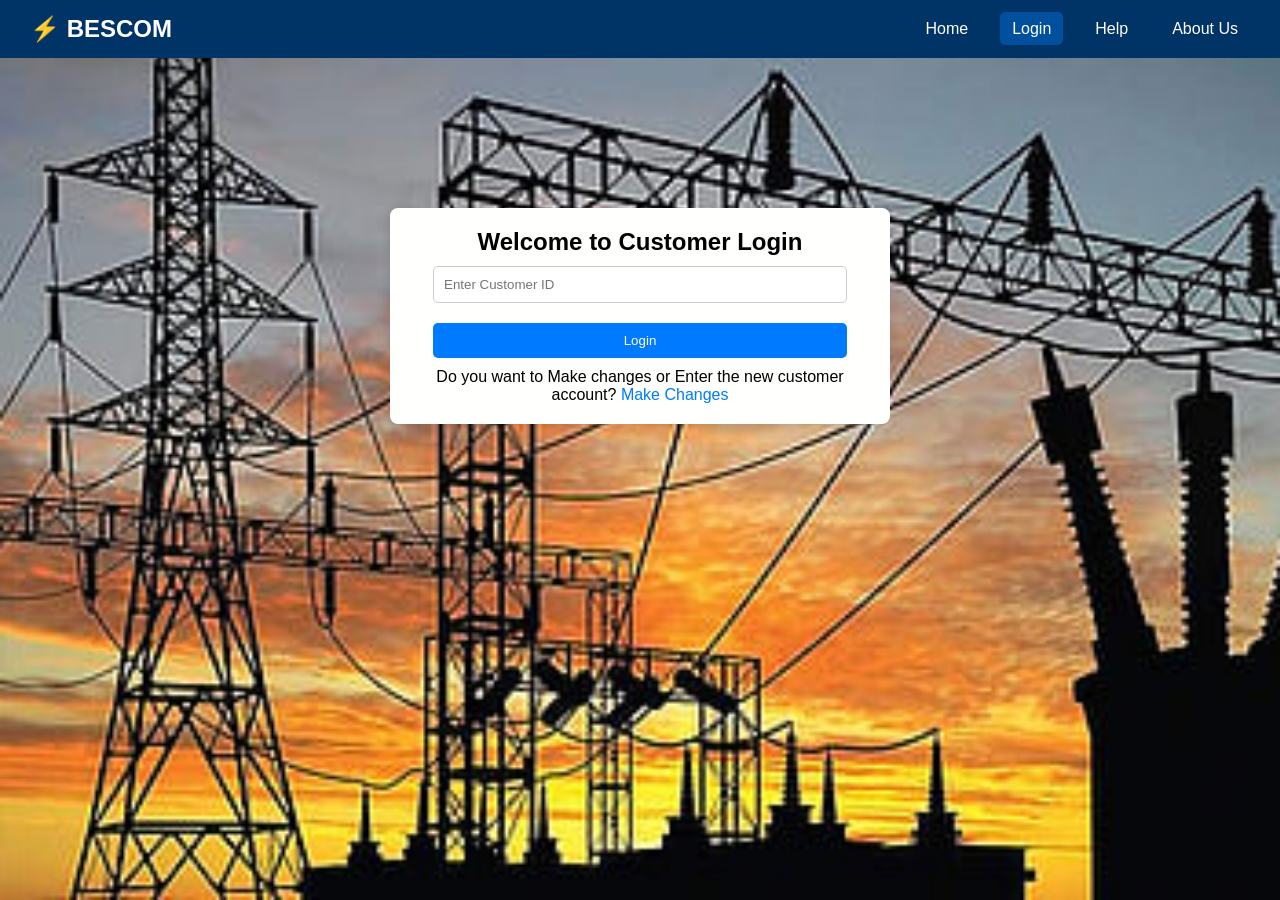
<file: templates/index.html>
<!DOCTYPE html>
<html lang="en">
<head>
  <meta charset="UTF-8" />
  <meta name="viewport" content="width=device-width, initial-scale=1.0"/>
  <title>BESCOM CUSTOMER PORTAL</title>
  <style>
    * {
      margin: 0;
      padding: 0;
      box-sizing: border-box;
    }

    body {
      font-family: 'Segoe UI', Tahoma, Geneva, Verdana, sans-serif;
      background: #f5f7fa;
    }

    .navbar {
      background-color: #003366;
      color: white;
      display: flex;
      justify-content: space-between;
      padding: 15px 30px;
      align-items: center;
    }

    .logo {
      font-size: 1.5rem;
      font-weight: bold;
    }

    .nav-links {
      list-style: none;
      display: flex;
      gap: 20px;
    }

    .nav-links li a {
      color: white;
      text-decoration: none;
      padding: 8px 12px;
      transition: background 0.3s;
    }

    .nav-links li a:hover,
    .nav-links li a.active {
      background-color: #00509e;
      border-radius: 5px;
    }

    .hero {
      background: url('https://images.unsplash.com/photo-1604079621443-4bd2f03bb18e?ixlib=rb-4.0.3&auto=format&fit=crop&w=1950&q=80') no-repeat center center/cover;
      height: 70vh;
      color: white;
      display: flex;
      align-items: center;
      justify-content: center;
      text-align: center;
    }

    .hero-content {
      background: rgba(0, 0, 0, 0.6);
      padding: 40px;
      border-radius: 10px;
    }

    .hero h1 {
      font-size: 3rem;
      margin-bottom: 20px;
    }

    .hero p {
      font-size: 1.2rem;
      margin-bottom: 30px;
    }

    .btn {
      background-color: #ffaa00;
      color: black;
      padding: 12px 24px;
      text-decoration: none;
      font-weight: bold;
      border-radius: 6px;
      transition: background 0.3s;
    }

    .btn:hover {
      background-color: #e69500;
    }

    .features {
      display: flex;
      justify-content: center;
      gap: 30px;
      padding: 50px 20px;
      background-color: #ffffff;
      flex-wrap: wrap;
    }
    body {
  background: url('/static/project.jpg') no-repeat center center fixed;
  background-size: cover;
    }
    .feature-box {
      background-color: #e6f0ff;
      border-left: 5px solid #003366;
      padding: 20px;
      max-width: 300px;
      box-shadow: 0 4px 10px rgba(0,0,0,0.1);
      border-radius: 10px;
      transition: transform 0.3s;
    }

    .feature-box:hover {
      transform: translateY(-5px);
    }

    .feature-box h3 {
      margin-bottom: 10px;
      color: #003366;
    }

    .feature-box p {
      font-size: 1rem;
      color: #333;
    }

    footer {
      background-color: #003366;
      color: white;
      text-align: center;
      padding: 15px 0;
    }
  </style>
</head>
<body>
  <header>
    <div class="navbar">
      <div class="logo">⚡ BESCOM</div>
      <ul class="nav-links">
        <li><a href="/home">Home</a></li> 
      <li><a href="/index"class=active>Login</a></li>
        <li><a href="/help">Help</a></li>
        <li><a href="/aboutus">About Us</a></li>
        <link rel="stylesheet" href="/static/style.css">
        </ul>
    </div>
  </header>
    <div class="container">
        <h2>Welcome to Customer Login</h2>
        <form method="POST" action="/login">
            <input type="text" name="customer_id" placeholder="Enter Customer ID" required>
            <button type="submit">Login</button>
        </form>
        <p>Do you want to Make changes or Enter the  new customer account?<a href="/entry"> Make Changes</a></p>
    </div>
</body>
</html>
</file>
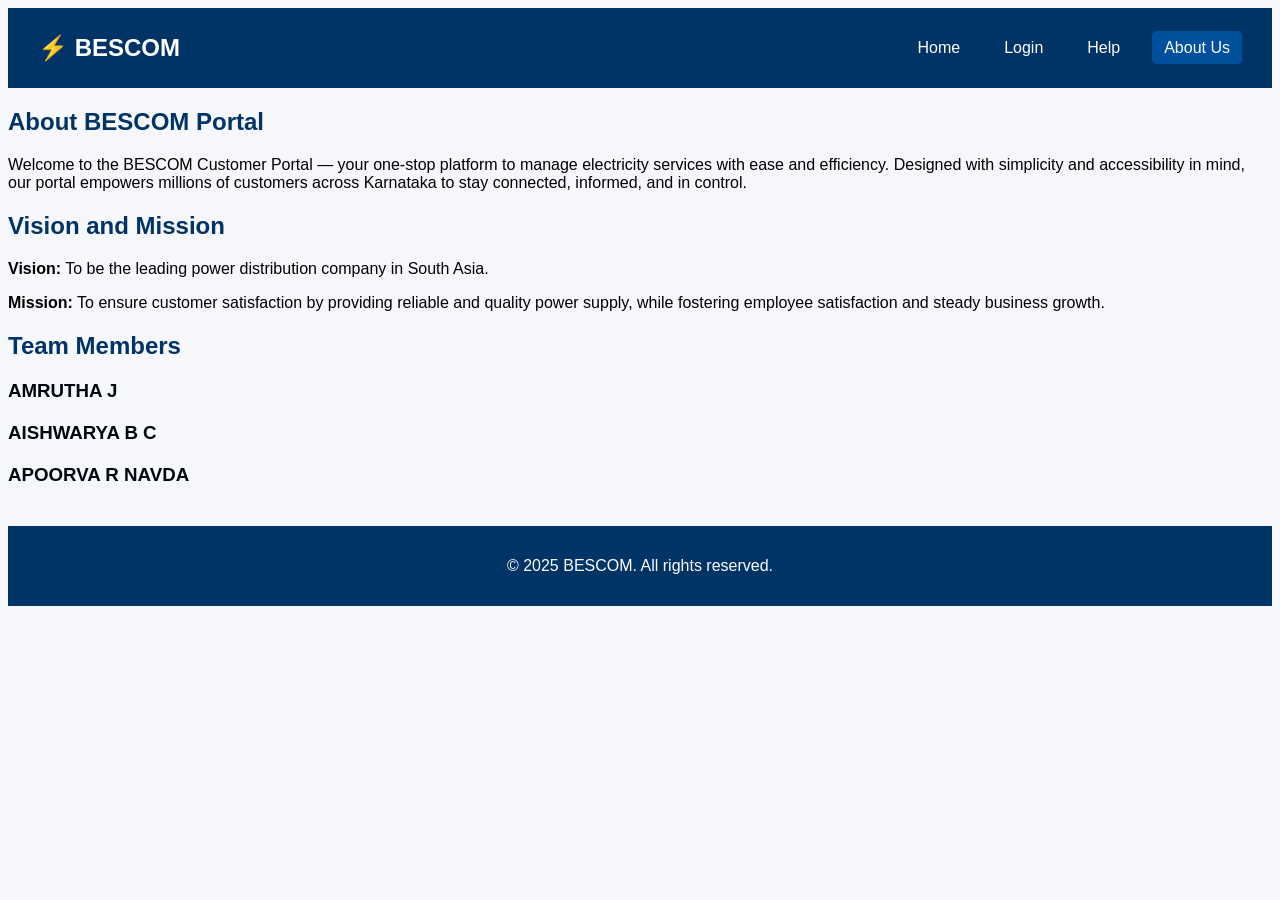
<file: templates/aboutus.html>
<!DOCTYPE html>
<html lang="en">
<head>
  <meta charset="UTF-8" />
  <meta name="viewport" content="width=device-width, initial-scale=1.0"/>
  <title>BESCOM CUSTOMER PORTAL</title>
  <style>
    body {
      font-family: 'Segoe UI', Tahoma, sans-serif;
      background-color: #f5f7fa;
    }

    .navbar {
      background-color: #003366;
      color: white;
      display: flex;
      justify-content: space-between;
      padding: 15px 30px;
      align-items: center;
    }

    .logo {
      font-size: 1.5rem;
      font-weight: bold;
    }

    .nav-links {
      list-style: none;
      display: flex;
      gap: 20px;
    }

    .nav-links li a {
      color: white;
      text-decoration: none;
      padding: 8px 12px;
      transition: background 0.3s;
    }

    .nav-links li a:hover,
    .nav-links li a.active {
      background-color: #00509e;
      border-radius: 5px;
    }


    h2 {
      color: #003366;
      margin-bottom: 20px;
      text-align: left;
    }
    h3 {
      color: #01070e;
      margin-bottom: 20px;
      text-align: left;
    }
    input, select {
      width: 100%;
      padding: 12px;
      margin-bottom: 15px;
      border: 1px solid #ccc;
      border-radius: 6px;
    }

    .btn {
      background-color: #ffaa00;
      color: black;
      padding: 12px;
      width: 100%;
      border: none;
      font-weight: bold;
      border-radius: 6px;
      cursor: pointer;
      transition: background 0.3s;
    }

    .btn:hover {
      background-color: #e69500;
    }
   
    footer {
      background-color: #003366;
      color: white;
      text-align: center;
      padding: 15px 0;
      margin-top: 40px;
    }
  </style>
</head>
<body>
  <header>
    <div class="navbar">
      <div class="logo">⚡ BESCOM</div>
      <ul class="nav-links">
        <li><a href="/home">Home</a></li> 
      <li><a href="/index">Login</a></li>
        <li><a href="/help">Help</a></li>
        <li><a href="/aboutus"class=active>About Us</a></li>
        </ul>
    </div>
  </header>
  <section class="about-section">
    <h2>About BESCOM Portal</h2>
    <p>
      Welcome to the BESCOM Customer Portal — your one-stop platform to manage electricity services with ease and efficiency.
      Designed with simplicity and accessibility in mind, our portal empowers millions of customers across Karnataka to stay connected, informed, and in control.
    </p>
    </section>
    <section id="vision-mission">
      <h2>Vision and Mission</h2>
      <p><strong>Vision:</strong> To be the leading power distribution company in South Asia.</p>
      <p><strong>Mission:</strong> To ensure customer satisfaction by providing reliable and quality power supply, while fostering employee satisfaction and steady business growth.</p>
    </section>
    <section id="team">
      <h2>Team Members</h2>
      <div class="team-members">
        <div class="member-card">
          <h3>AMRUTHA J</h3>
        </div>
        <div class="member-card">
          <h3>AISHWARYA B C</h3>
        </div>
        <div class="member-card">
          <h3>APOORVA R NAVDA</h3>
        </div>
      </div>
    </section>
  </section>

  <footer>
    <p>&copy; 2025 BESCOM. All rights reserved.</p>
  </footer>
</body>
</html>
</file>
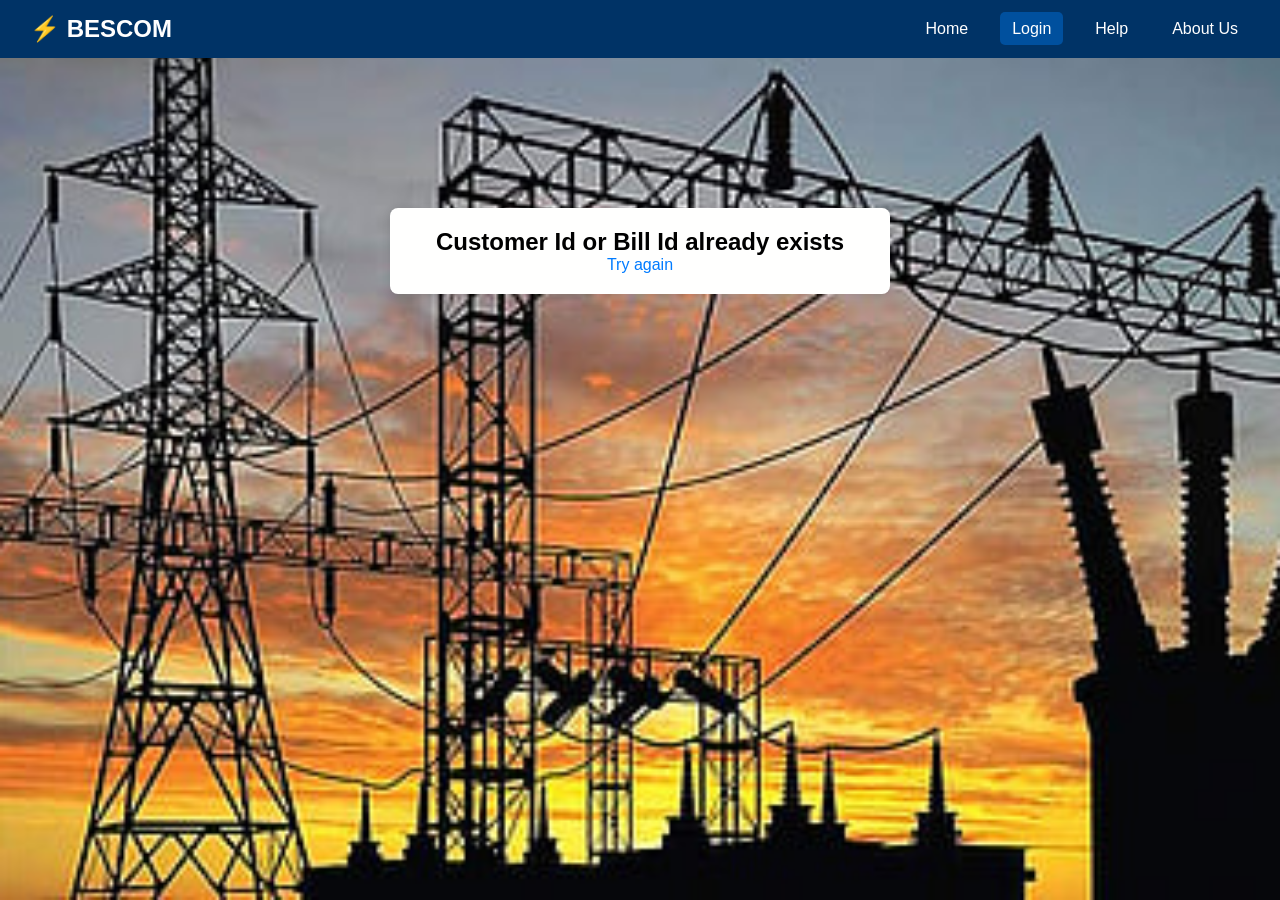
<file: templates/alreadyexists.html>
<!DOCTYPE html>
<html lang="en">
<head>
  <meta charset="UTF-8" />
  <meta name="viewport" content="width=device-width, initial-scale=1.0"/>
  <title>BESCOM CUSTOMER PORTAL</title><style>
    * {
      margin: 0;
      padding: 0;
      box-sizing: border-box;
    }

    body {
      font-family: 'Segoe UI', Tahoma, Geneva, Verdana, sans-serif;
      background: #f5f7fa;
    }
    .container {
  max-width: 500px;
  margin: 150px auto;
  background: #fffffe;
  padding: 20px;
  border-radius: 8px;
  box-shadow: 0px 2px 10px rgba(0,0,0,0.1);
  text-align: center;
}

input, button {
  width: 90%;
  padding: 10px;
  margin: 10px 0;
  border-radius: 5px;
  border: 1px solid #ccc;
}

button {
  background-color: #007BFF;
  color: white;
  border: none;
}

button:hover {
  background-color: #0056b3;
}

a {
  color: #007BFF;
  text-decoration: none;
}
    .navbar {
      background-color: #003366;
      color: white;
      display: flex;
      justify-content: space-between;
      padding: 15px 30px;
      align-items: center;
    }

    .logo {
      font-size: 1.5rem;
      font-weight: bold;
    }

    .nav-links {
      list-style: none;
      display: flex;
      gap: 20px;
    }

    .nav-links li a {
      color: white;
      text-decoration: none;
      padding: 8px 12px;
      transition: background 0.3s;
    }

    .nav-links li a:hover,
    .nav-links li a.active {
      background-color: #00509e;
      border-radius: 5px;
    }

    .hero {
      background: url('https://images.unsplash.com/photo-1604079621443-4bd2f03bb18e?ixlib=rb-4.0.3&auto=format&fit=crop&w=1950&q=80') no-repeat center center/cover;
      height: 70vh;
      color: white;
      display: flex;
      align-items: center;
      justify-content: center;
      text-align: center;
    }

    .hero-content {
      background: rgba(0, 0, 0, 0.6);
      padding: 40px;
      border-radius: 10px;
    }

    .hero h1 {
      font-size: 3rem;
      margin-bottom: 20px;
    }

    .hero p {
      font-size: 1.2rem;
      margin-bottom: 30px;
    }

    .btn {
      background-color: #ffaa00;
      color: black;
      padding: 12px 24px;
      text-decoration: none;
      font-weight: bold;
      border-radius: 6px;
      transition: background 0.3s;
    }

    .btn:hover {
      background-color: #e69500;
    }

    .features {
      display: flex;
      justify-content: center;
      gap: 30px;
      padding: 50px 20px;
      background-color: #ffffff;
      flex-wrap: wrap;
    }

    .feature-box {
      background-color: #e6f0ff;
      border-left: 5px solid #003366;
      padding: 20px;
      max-width: 300px;
      box-shadow: 0 4px 10px rgba(0,0,0,0.1);
      border-radius: 10px;
      transition: transform 0.3s;
    }

    .feature-box:hover {
      transform: translateY(-5px);
    }
    html, body {
  height: 100%;
}

body {
  display: flex;
  flex-direction: column;
}

main {
  flex: 1;
}

    .feature-box h3 {
      margin-bottom: 10px;
      color: #003366;
    }

    .feature-box p {
      font-size: 1rem;
      color: #333;
    }
    body {
  background: url('/static/project.jpg') no-repeat center center fixed;
  background-size: cover;
}
    footer {
      background-color: #003366;
      color: white;
      text-align: center;
      padding: 15px 0;
    }
  </style>
</head>
<body>
  <header>
    <div class="navbar">
      <div class="logo">⚡ BESCOM</div>
      <ul class="nav-links">
        <li><a href="/home">Home</a></li> 
       <li><a href="/index"class=active>Login</a></li>
        <li><a href="/help">Help</a></li>
        <li><a href="/aboutus">About Us</a></li>
        </ul>
      </div>
  </header>
  <main>
    <div class="container">
        <h2>Customer Id or Bill Id already exists</h2>
        <a href="/option">Try again</a>
    </div>
  </main>
</body>
</html>
</file>
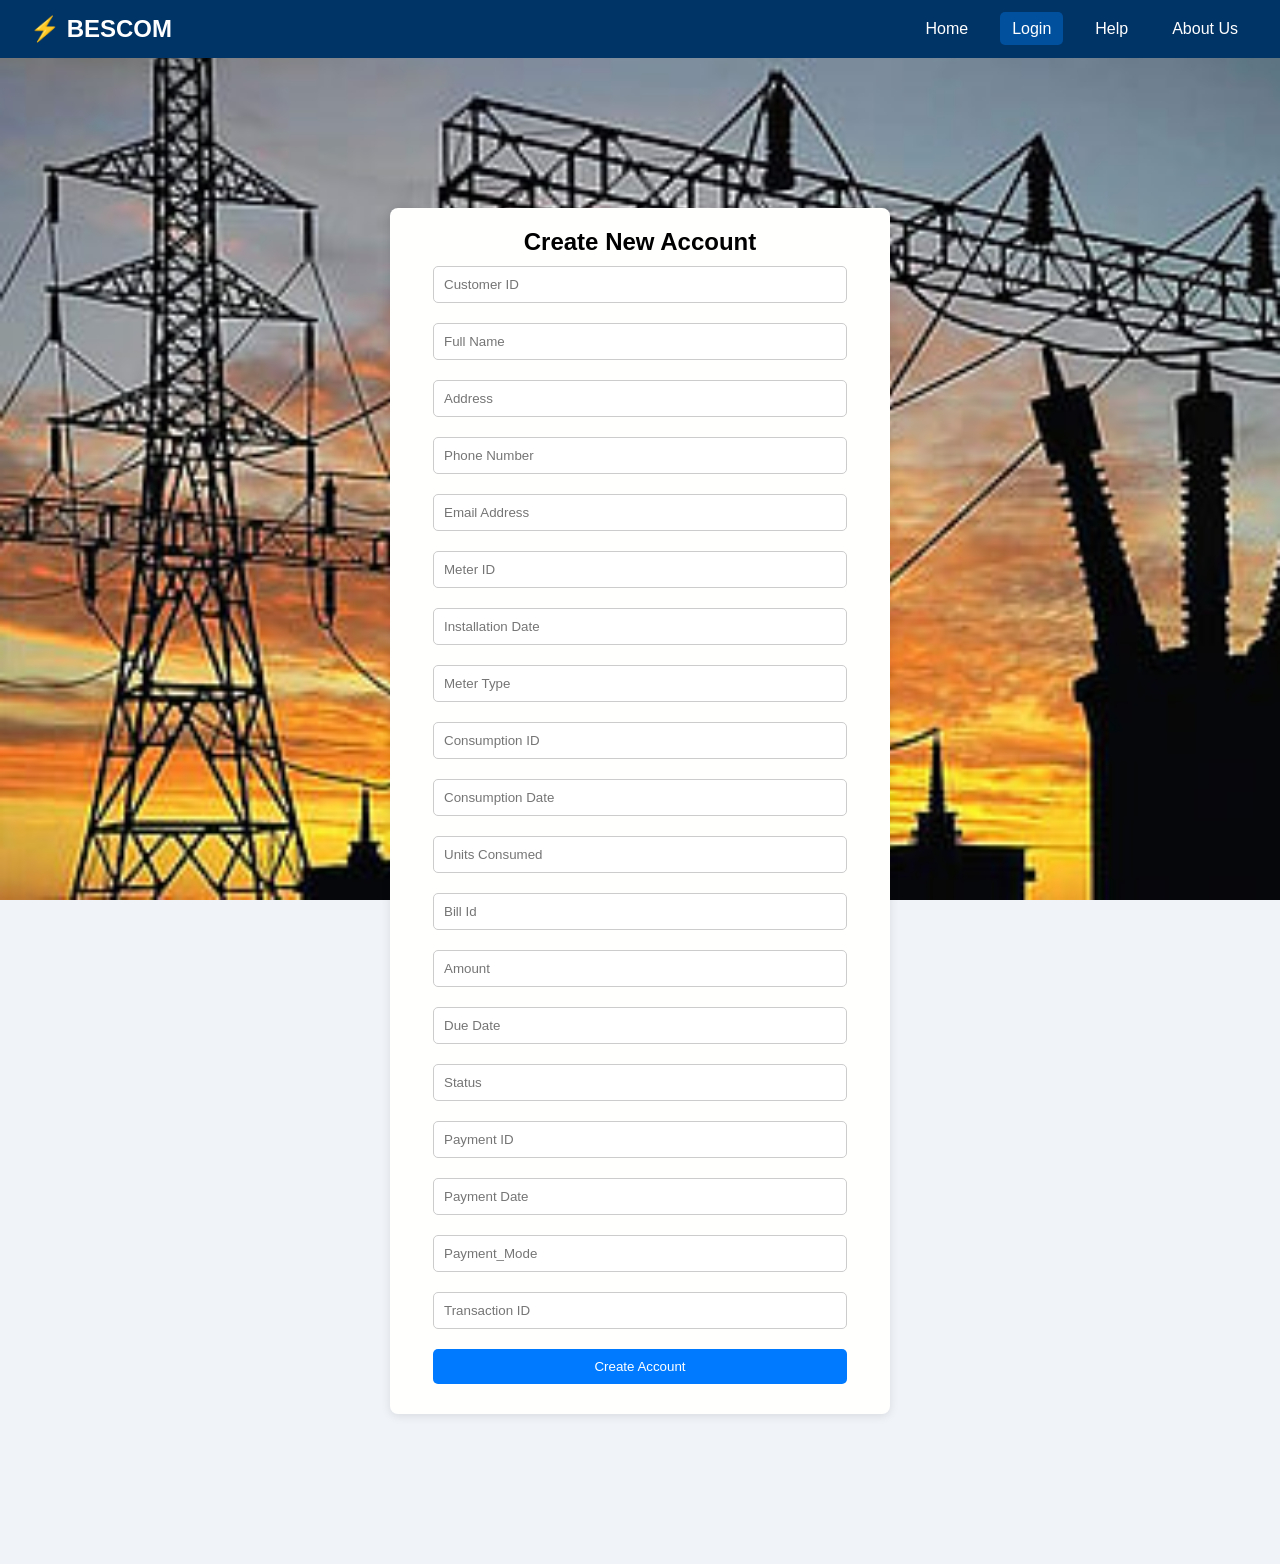
<file: templates/create.html>
<!DOCTYPE html>
<html lang="en">
<head>
  <meta charset="UTF-8" />
  <meta name="viewport" content="width=device-width, initial-scale=1.0"/>
  <title>BESCOM CUSTOMER PORTAL</title>
  <style>
    * {
      margin: 0;
      padding: 0;
      box-sizing: border-box;
    }

    body {
      font-family: 'Segoe UI', Tahoma, Geneva, Verdana, sans-serif;
      background: #f5f7fa;
    }

    .navbar {
      background-color: #003366;
      color: white;
      display: flex;
      justify-content: space-between;
      padding: 15px 30px;
      align-items: center;
    }

    .logo {
      font-size: 1.5rem;
      font-weight: bold;
    }

    .nav-links {
      list-style: none;
      display: flex;
      gap: 20px;
    }

    .nav-links li a {
      color: white;
      text-decoration: none;
      padding: 8px 12px;
      transition: background 0.3s;
    }

    .nav-links li a:hover,
    .nav-links li a.active {
      background-color: #00509e;
      border-radius: 5px;
    }

    .hero {
      background: url('https://images.unsplash.com/photo-1604079621443-4bd2f03bb18e?ixlib=rb-4.0.3&auto=format&fit=crop&w=1950&q=80') no-repeat center center/cover;
      height: 70vh;
      color: white;
      display: flex;
      align-items: center;
      justify-content: center;
      text-align: center;
    }

    .hero-content {
      background: rgba(0, 0, 0, 0.6);
      padding: 40px;
      border-radius: 10px;
    }

    .hero h1 {
      font-size: 3rem;
      margin-bottom: 20px;
    }

    .hero p {
      font-size: 1.2rem;
      margin-bottom: 30px;
    }

    .btn {
      background-color: #ffaa00;
      color: black;
      padding: 12px 24px;
      text-decoration: none;
      font-weight: bold;
      border-radius: 6px;
      transition: background 0.3s;
    }

    .btn:hover {
      background-color: #e69500;
    }

    .features {
      display: flex;
      justify-content: center;
      gap: 30px;
      padding: 50px 20px;
      background-color: #ffffff;
      flex-wrap: wrap;
    }

    .feature-box {
      background-color: #e6f0ff;
      border-left: 5px solid #003366;
      padding: 20px;
      max-width: 300px;
      box-shadow: 0 4px 10px rgba(0,0,0,0.1);
      border-radius: 10px;
      transition: transform 0.3s;
    }

    .feature-box:hover {
      transform: translateY(-5px);
    }

    .feature-box h3 {
      margin-bottom: 10px;
      color: #003366;
    }

    .feature-box p {
      font-size: 1rem;
      color: #333;
    }
    body {
  background: url('/static/project.jpg') no-repeat center center fixed;
  background-size: cover;
    }
    footer {
      background-color: #003366;
      color: white;
      text-align: center;
      padding: 15px 0;
    }
  </style>
     <link rel="stylesheet" href="/static/style.css">
</head>
<body>
    <header>
      <div class="navbar">
        <div class="logo">⚡ BESCOM</div>
        <ul class="nav-links">
          <li><a href="/home">Home</a></li> 
        <li><a href="/index"class=active>Login</a></li> 
        <li><a href="/help">Help</a></li>
        <li><a href="/aboutus">About Us</a></li>
        <link rel="stylesheet" href="/static/style.css">
      </ul>
      </div>
    </header>
    <div class="container">
        <h2>Create New Account</h2>
        <form method="POST">
            <input type="text" name="customer_id" placeholder="Customer ID" required><br>
            <input type="text" name="name" placeholder="Full Name" required><br>
            <input type="text" name="address" placeholder="Address" required><br>
            <input type="text" name="phone" placeholder="Phone Number" required><br>
            <input type="email" name="email" placeholder="Email Address" required><br>
            <input type="text" name="meter_id" placeholder="Meter ID" required><br>
            <input type="text" name="Installation_date" placeholder="Installation Date" required><br>
            <input type="text" name="Meter_type" placeholder="Meter Type" required><br>
            <input type="text" name="Consumption_id" placeholder="Consumption ID" required><br>
            <input type="text" name="Consumption_date" placeholder="Consumption Date" required><br>
            <input type="text" name="Units_Consumed" placeholder="Units Consumed" required><br>
            <input type="text" name="Bill_Id" placeholder="Bill Id" required><br>
            <input type="text" name="Amount" placeholder="Amount" required><br>
            <input type="text" name="Due_date" placeholder="Due Date" required><br>
            <input type="text" name="Status" placeholder="Status" required><br>
            <input type="text" name="Payment_id" placeholder="Payment ID"><br>
            <input type="text" name="Payment_date" placeholder="Payment Date"><br>
            <input type="text" name="Payment_mode" placeholder="Payment_Mode"><br>
            <input type="text" name="Transaction_id" placeholder="Transaction ID"><br>
            <button type="submit">Create Account</button>
        </form>
    </div>
</body>
</html>
</file>
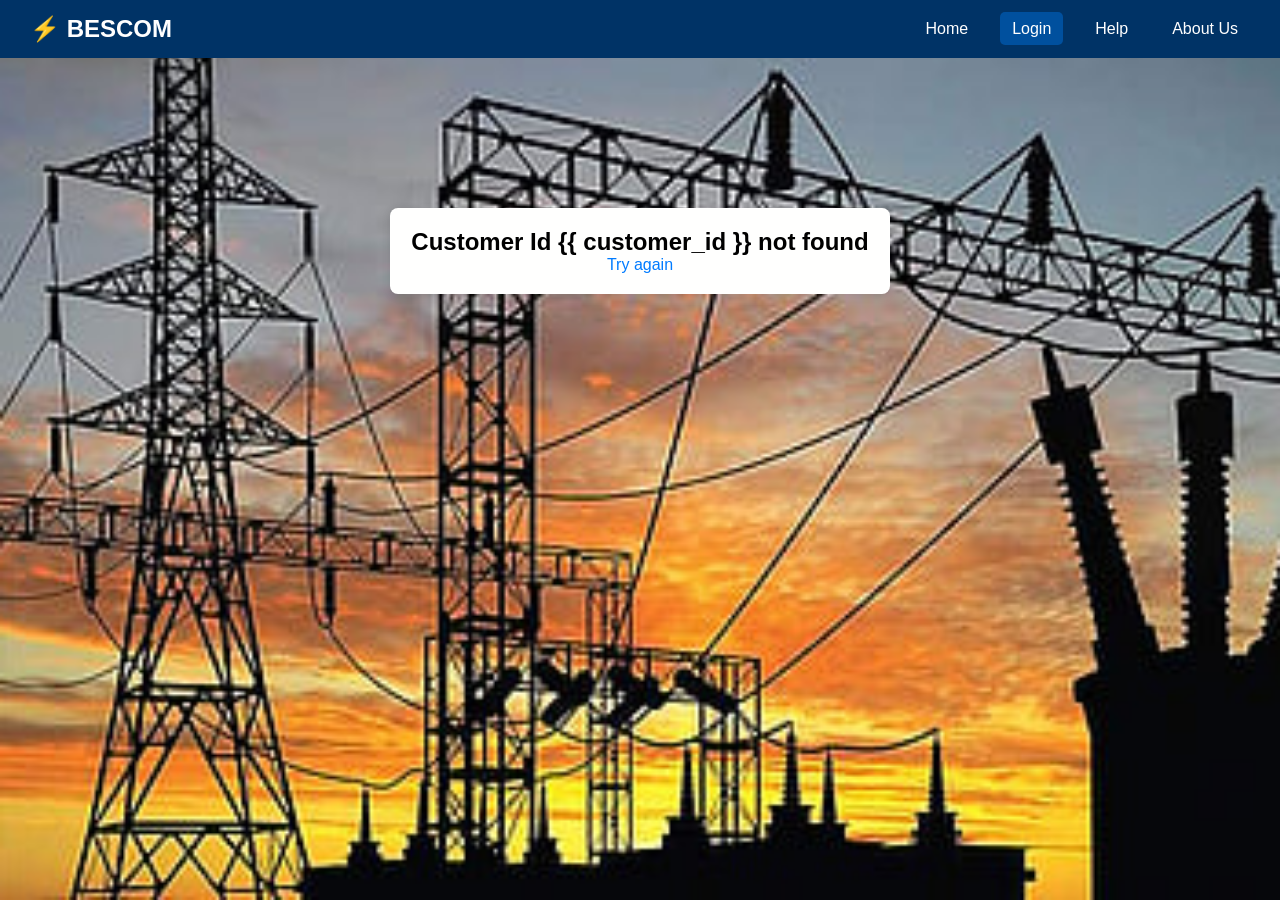
<file: templates/customernotfound.html>
<!DOCTYPE html>
<html lang="en">
<head>
  <meta charset="UTF-8" />
  <meta name="viewport" content="width=device-width, initial-scale=1.0"/>
  <title>BESCOM CUSTOMER PORTAL</title><style>
    * {
      margin: 0;
      padding: 0;
      box-sizing: border-box;
    }

    body {
      font-family: 'Segoe UI', Tahoma, Geneva, Verdana, sans-serif;
      background: #f5f7fa;
    }
    .container {
  max-width: 500px;
  margin: 150px auto;
  background: #fffffe;
  padding: 20px;
  border-radius: 8px;
  box-shadow: 0px 2px 10px rgba(0,0,0,0.1);
  text-align: center;
}

input, button {
  width: 90%;
  padding: 10px;
  margin: 10px 0;
  border-radius: 5px;
  border: 1px solid #ccc;
}

button {
  background-color: #007BFF;
  color: white;
  border: none;
}

button:hover {
  background-color: #0056b3;
}

a {
  color: #007BFF;
  text-decoration: none;
}
    .navbar {
      background-color: #003366;
      color: white;
      display: flex;
      justify-content: space-between;
      padding: 15px 30px;
      align-items: center;
    }

    .logo {
      font-size: 1.5rem;
      font-weight: bold;
    }

    .nav-links {
      list-style: none;
      display: flex;
      gap: 20px;
    }

    .nav-links li a {
      color: white;
      text-decoration: none;
      padding: 8px 12px;
      transition: background 0.3s;
    }

    .nav-links li a:hover,
    .nav-links li a.active {
      background-color: #00509e;
      border-radius: 5px;
    }

    .hero {
      background: url('https://images.unsplash.com/photo-1604079621443-4bd2f03bb18e?ixlib=rb-4.0.3&auto=format&fit=crop&w=1950&q=80') no-repeat center center/cover;
      height: 70vh;
      color: white;
      display: flex;
      align-items: center;
      justify-content: center;
      text-align: center;
    }

    .hero-content {
      background: rgba(0, 0, 0, 0.6);
      padding: 40px;
      border-radius: 10px;
    }

    .hero h1 {
      font-size: 3rem;
      margin-bottom: 20px;
    }

    .hero p {
      font-size: 1.2rem;
      margin-bottom: 30px;
    }

    .btn {
      background-color: #ffaa00;
      color: black;
      padding: 12px 24px;
      text-decoration: none;
      font-weight: bold;
      border-radius: 6px;
      transition: background 0.3s;
    }

    .btn:hover {
      background-color: #e69500;
    }

    .features {
      display: flex;
      justify-content: center;
      gap: 30px;
      padding: 50px 20px;
      background-color: #ffffff;
      flex-wrap: wrap;
    }

    .feature-box {
      background-color: #e6f0ff;
      border-left: 5px solid #003366;
      padding: 20px;
      max-width: 300px;
      box-shadow: 0 4px 10px rgba(0,0,0,0.1);
      border-radius: 10px;
      transition: transform 0.3s;
    }

    .feature-box:hover {
      transform: translateY(-5px);
    }
    html, body {
  height: 100%;
}

body {
  display: flex;
  flex-direction: column;
}

main {
  flex: 1;
}

    .feature-box h3 {
      margin-bottom: 10px;
      color: #003366;
    }

    .feature-box p {
      font-size: 1rem;
      color: #333;
    }
    body {
  background: url('/static/project.jpg') no-repeat center center fixed;
  background-size: cover;
}
    footer {
      background-color: #003366;
      color: white;
      text-align: center;
      padding: 15px 0;
    }
  </style>
</head>
<body>
  <header>
    <div class="navbar">
      <div class="logo">⚡ BESCOM</div>
      <ul class="nav-links">
        <li><a href="/home">Home</a></li> 
       <li><a href="/index"class=active>Login</a></li>
        <li><a href="/help">Help</a></li>
        <li><a href="/aboutus">About Us</a></li>
        </ul>
      </div>
  </header>
  <main>
    <div class="container">
        <h2>Customer Id {{ customer_id }} not found</h2>
        <a href="/index">Try again</a>
    </div>
  </main>
</body>
</html>
</file>
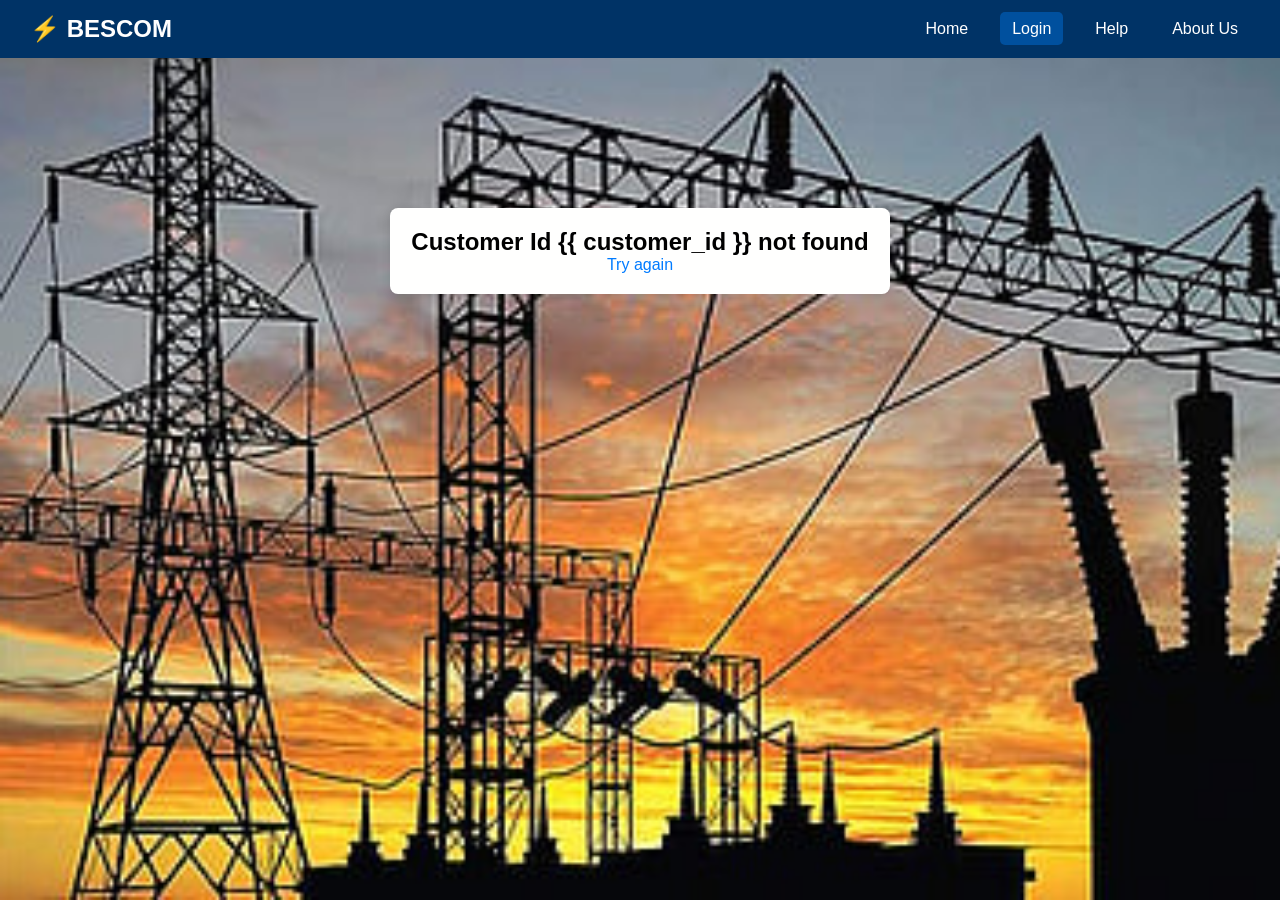
<file: templates/customernotfoundsearch.html>
<!DOCTYPE html>
<html lang="en">
<head>
  <meta charset="UTF-8" />
  <meta name="viewport" content="width=device-width, initial-scale=1.0"/>
  <title>BESCOM CUSTOMER PORTAL</title><style>
    * {
      margin: 0;
      padding: 0;
      box-sizing: border-box;
    }

    body {
      font-family: 'Segoe UI', Tahoma, Geneva, Verdana, sans-serif;
      background: #f5f7fa;
    }
    .container {
  max-width: 500px;
  margin: 150px auto;
  background: #fffffe;
  padding: 20px;
  border-radius: 8px;
  box-shadow: 0px 2px 10px rgba(0,0,0,0.1);
  text-align: center;
}

input, button {
  width: 90%;
  padding: 10px;
  margin: 10px 0;
  border-radius: 5px;
  border: 1px solid #ccc;
}

button {
  background-color: #007BFF;
  color: white;
  border: none;
}

button:hover {
  background-color: #0056b3;
}

a {
  color: #007BFF;
  text-decoration: none;
}
    .navbar {
      background-color: #003366;
      color: white;
      display: flex;
      justify-content: space-between;
      padding: 15px 30px;
      align-items: center;
    }

    .logo {
      font-size: 1.5rem;
      font-weight: bold;
    }

    .nav-links {
      list-style: none;
      display: flex;
      gap: 20px;
    }

    .nav-links li a {
      color: white;
      text-decoration: none;
      padding: 8px 12px;
      transition: background 0.3s;
    }

    .nav-links li a:hover,
    .nav-links li a.active {
      background-color: #00509e;
      border-radius: 5px;
    }

    .hero {
      background: url('https://images.unsplash.com/photo-1604079621443-4bd2f03bb18e?ixlib=rb-4.0.3&auto=format&fit=crop&w=1950&q=80') no-repeat center center/cover;
      height: 70vh;
      color: white;
      display: flex;
      align-items: center;
      justify-content: center;
      text-align: center;
    }

    .hero-content {
      background: rgba(0, 0, 0, 0.6);
      padding: 40px;
      border-radius: 10px;
    }

    .hero h1 {
      font-size: 3rem;
      margin-bottom: 20px;
    }

    .hero p {
      font-size: 1.2rem;
      margin-bottom: 30px;
    }

    .btn {
      background-color: #ffaa00;
      color: black;
      padding: 12px 24px;
      text-decoration: none;
      font-weight: bold;
      border-radius: 6px;
      transition: background 0.3s;
    }

    .btn:hover {
      background-color: #e69500;
    }

    .features {
      display: flex;
      justify-content: center;
      gap: 30px;
      padding: 50px 20px;
      background-color: #ffffff;
      flex-wrap: wrap;
    }

    .feature-box {
      background-color: #e6f0ff;
      border-left: 5px solid #003366;
      padding: 20px;
      max-width: 300px;
      box-shadow: 0 4px 10px rgba(0,0,0,0.1);
      border-radius: 10px;
      transition: transform 0.3s;
    }

    .feature-box:hover {
      transform: translateY(-5px);
    }
    html, body {
  height: 100%;
}

body {
  display: flex;
  flex-direction: column;
}

main {
  flex: 1;
}

    .feature-box h3 {
      margin-bottom: 10px;
      color: #003366;
    }

    .feature-box p {
      font-size: 1rem;
      color: #333;
    }
    body {
  background: url('/static/project.jpg') no-repeat center center fixed;
  background-size: cover;
}
    footer {
      background-color: #003366;
      color: white;
      text-align: center;
      padding: 15px 0;
    }
  </style>
</head>
<body>
  <header>
    <div class="navbar">
      <div class="logo">⚡ BESCOM</div>
      <ul class="nav-links">
        <li><a href="/home">Home</a></li> 
       <li><a href="/index"class=active>Login</a></li>
        <li><a href="/help">Help</a></li>
        <li><a href="/aboutus">About Us</a></li>
        </ul>
      </div>
  </header>
  <main>
    <div class="container">
        <h2>Customer Id {{ customer_id }} not found</h2>
        <a href="/update">Try again</a>
    </div>
  </main>
</body>
</html>
</file>
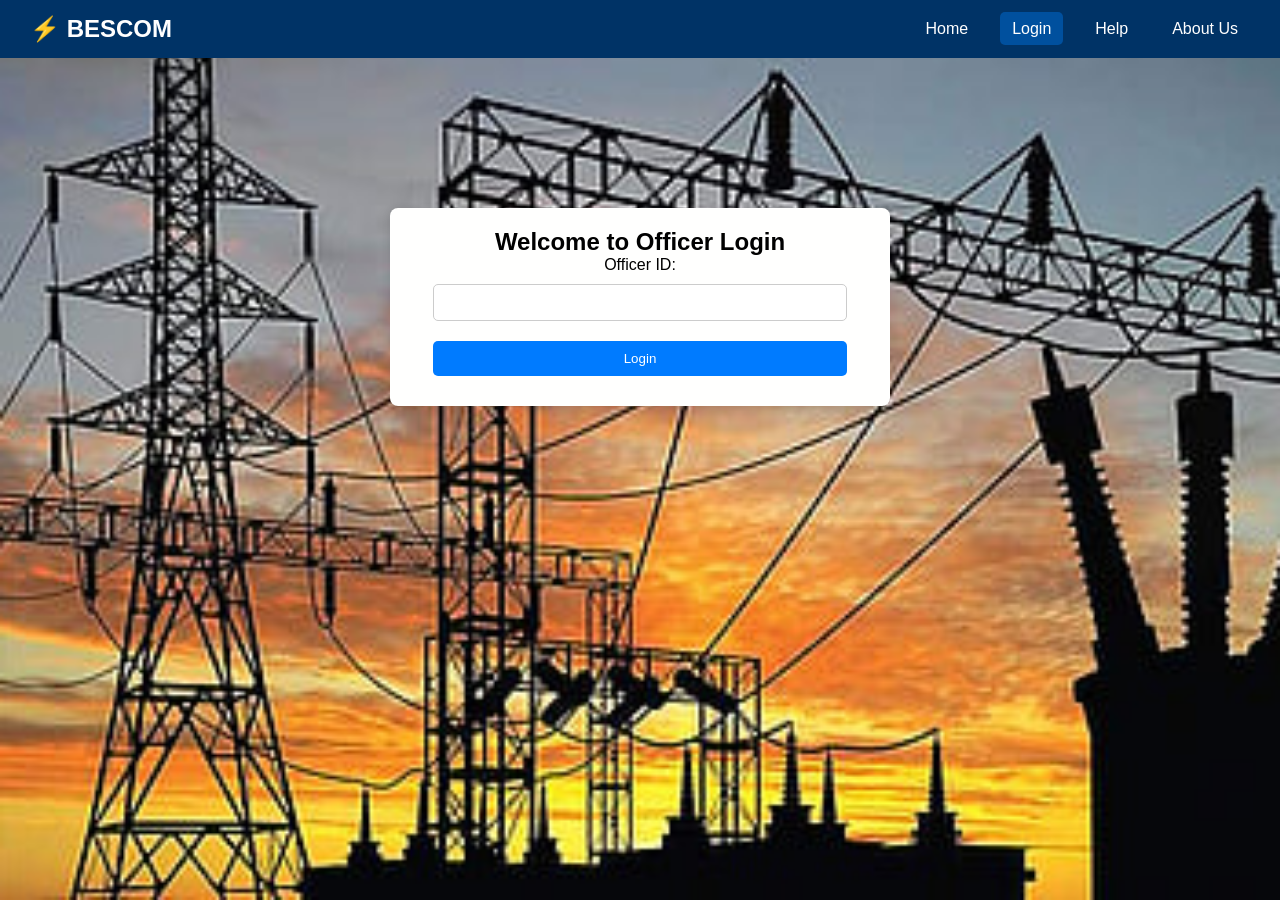
<file: templates/entry.html>
<!DOCTYPE html>
<html lang="en">
<head>
  <meta charset="UTF-8" />
  <meta name="viewport" content="width=device-width, initial-scale=1.0"/>
  <title>BESCOM CUSTOMER PORTAL</title>
  <style>
    * {
      margin: 0;
      padding: 0;
      box-sizing: border-box;
    }

    body {
      font-family: 'Segoe UI', Tahoma, Geneva, Verdana, sans-serif;
      background: #f5f7fa;
    }

    .navbar {
      background-color: #003366;
      color: white;
      display: flex;
      justify-content: space-between;
      padding: 15px 30px;
      align-items: center;
    }

    .logo {
      font-size: 1.5rem;
      font-weight: bold;
    }

    .nav-links {
      list-style: none;
      display: flex;
      gap: 20px;
    }

    .nav-links li a {
      color: white;
      text-decoration: none;
      padding: 8px 12px;
      transition: background 0.3s;
    }

    .nav-links li a:hover,
    .nav-links li a.active {
      background-color: #00509e;
      border-radius: 5px;
    }

    .hero {
      background: url('https://images.unsplash.com/photo-1604079621443-4bd2f03bb18e?ixlib=rb-4.0.3&auto=format&fit=crop&w=1950&q=80') no-repeat center center/cover;
      height: 70vh;
      color: white;
      display: flex;
      align-items: center;
      justify-content: center;
      text-align: center;
    }

    .hero-content {
      background: rgba(0, 0, 0, 0.6);
      padding: 40px;
      border-radius: 10px;
    }

    .hero h1 {
      font-size: 3rem;
      margin-bottom: 20px;
    }

    .hero p {
      font-size: 1.2rem;
      margin-bottom: 30px;
    }

    .btn {
      background-color: #ffaa00;
      color: black;
      padding: 12px 24px;
      text-decoration: none;
      font-weight: bold;
      border-radius: 6px;
      transition: background 0.3s;
    }

    .btn:hover {
      background-color: #e69500;
    }

    .features {
      display: flex;
      justify-content: center;
      gap: 30px;
      padding: 50px 20px;
      background-color: #ffffff;
      flex-wrap: wrap;
    }

    .feature-box {
      background-color: #e6f0ff;
      border-left: 5px solid #003366;
      padding: 20px;
      max-width: 300px;
      box-shadow: 0 4px 10px rgba(0,0,0,0.1);
      border-radius: 10px;
      transition: transform 0.3s;
    }

    .feature-box:hover {
      transform: translateY(-5px);
    }

    .feature-box h3 {
      margin-bottom: 10px;
      color: #003366;
    }

    .feature-box p {
      font-size: 1rem;
      color: #333;
    }
    body {
  background: url('/static/project.jpg') no-repeat center center fixed;
  background-size: cover;
    }
    footer {
      background-color: #003366;
      color: white;
      text-align: center;
      padding: 15px 0;
    }
  </style>
</head>
<body>
  <header>
    <div class="navbar">
      <div class="logo">⚡ BESCOM</div>
      <ul class="nav-links">
        <li><a href="/home">Home</a></li> 
      <li><a href="/index"class=active>Login</a></li>
        <li><a href="/help">Help</a></li>
        <li><a href="/aboutus">About Us</a></li>
        <link rel="stylesheet" href="/static/style.css">
        </ul>
    </div>
  </header>
    <div class="container">
        <h2>Welcome to Officer Login</h2>
        <form method="POST" action="/Submit">
            <label for="Officer_id">Officer ID:</label>
            <input type="text" name="Officer_id" required>
            <button type="submit">Login</button>
        </form>
</form>

    </div>
</body>
</html>
</file>
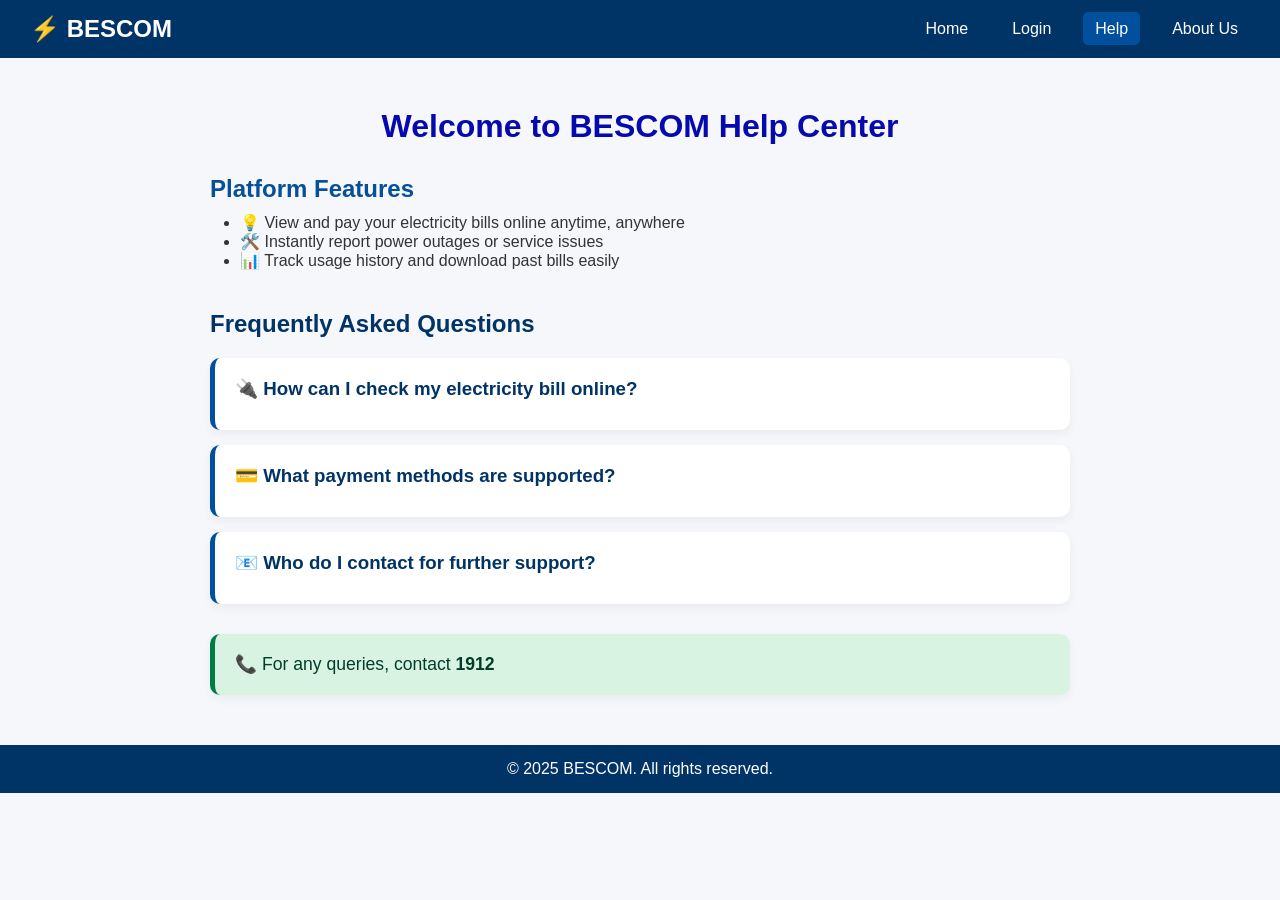
<file: templates/help.html>
<!DOCTYPE html>
<html lang="en">
<head>
  <meta charset="UTF-8" />
  <meta name="viewport" content="width=device-width, initial-scale=1.0"/>
  <title>BESCOM CUSTOMER PORTAL</title>
  <style>
    * {
      margin: 0;
      padding: 0;
      box-sizing: border-box;
    }

    body {
      font-family: 'Segoe UI', Tahoma, Geneva, Verdana, sans-serif;
      background: #f5f7fa;
    }

    .navbar {
      background-color: #003366;
      color: white;
      display: flex;
      justify-content: space-between;
      padding: 15px 30px;
      align-items: center;
    }

    .logo {
      font-size: 1.5rem;
      font-weight: bold;
    }

    .nav-links {
      list-style: none;
      display: flex;
      gap: 20px;
    }

    .nav-links li a {
      color: white;
      text-decoration: none;
      padding: 8px 12px;
      transition: background 0.3s;
    }

    .nav-links li a:hover,
    .nav-links li a.active {
      background-color: #00509e;
      border-radius: 5px;
    }

    .help-section {
      max-width: 900px;
      margin: 50px auto;
      padding: 0 20px;
    }

    .help-section h1 {
      color: #0609ad;
      margin-bottom: 15px;
      text-align: center;
      font-size: 2rem;
    }

    h2 {
      color: #064f99;
      margin-top: 30px;
      margin-bottom: 10px;
      font-size: 1.5rem;
    }

    ul.features-list {
      list-style-type: disc;
      padding-left: 30px;
      margin-top: 10px;
      color: #333;
    }

    h3.section-title {
      color: #003366;
      margin: 40px 0 20px;
      font-size: 1.5rem;
    }

    .card.faq {
      background-color: #ffffff;
      border-left: 5px solid #00509e;
      border-radius: 10px;
      box-shadow: 0 4px 10px rgba(0,0,0,0.05);
      padding: 20px;
      margin-bottom: 15px;
      transition: transform 0.3s;
      cursor: pointer;
    }

    .card.faq:hover {
      transform: translateY(-3px);
    }

    .faq h3 {
      color: #003366;
      margin-bottom: 10px;
    }

    .faq p {
      font-size: 1rem;
      color: #333;
      display: none;
      margin-top: 10px;
    }
  
    .faq.open p {
      display: block;
    }
    .container {
        max-width: 1000px;
        margin: 50px auto;
        background: #f1f1f1;
        padding: px;
        border-radius: 8px;
        box-shadow: 0px 2px 10px rgba(0,0,0,0.1);
        text-align: left;
    }
    .card.query {
      background-color: #d9f3e3;
      border-left: 5px solid #007c46;
      border-radius: 10px;
      box-shadow: 0 4px 10px rgba(0,0,0,0.05);
      padding: 20px;
      margin-top: 30px;
      font-size: 1.1rem;
      color: #003d2a;
    }
    
    footer {
      background-color: #003366;
      color: white;
      text-align: center;
      padding: 15px 0;
      margin-top: 50px;
    }
  </style>
</head>
<body>
  <header>
    <div class="navbar">
      <div class="logo">⚡ BESCOM</div>
      <ul class="nav-links">
        <li><a href="/home">Home</a></li> 
      <li><a href="/index">Login</a></li>
        <li><a href="/help"class=active>Help</a></li>
        <li><a href="/aboutus">About Us</a></li>
        </ul>
    </div>
  </header>

  <section class="help-section">
    <h1>Welcome to BESCOM Help Center</h1>

    <!-- Platform Features without container -->
    <h2>Platform Features</h2>
    <ul class="features-list">
      <li>💡 View and pay your electricity bills online anytime, anywhere</li>
      <li>🛠️ Instantly report power outages or service issues</li>
      <li>📊 Track usage history and download past bills easily</li>
    </ul>
    <h3 class="section-title">Frequently Asked Questions</h3>

    <div class="card faq">
      <h3>🔌 How can I check my electricity bill online?</h3>
      <p>Login to the BESCOM Portal and go to the "Billing" section to view current.</p>
    </div>

    <div class="card faq">
      <h3>💳 What payment methods are supported?</h3>
      <p>We support credit/debit cards, UPI, net banking, and mobile wallets through a secure payment gateway.</p>
    </div>

    <div class="card faq">
      <h3>📧 Who do I contact for further support?</h3>
      <p>Email <strong>support@bescom.com</strong> or call <strong>1800-425-3333</strong> for assistance.</p>
    </div>

    <!-- Final Query Card -->
    <div class="card query">
      📞 For any queries, contact <strong>1912</strong>
    </div>
  </section>

  <footer>
    <p>&copy; 2025 BESCOM. All rights reserved.</p>
  </footer>

  <script>
    const faqs = document.querySelectorAll('.faq');

    faqs.forEach(faq => {
      faq.addEventListener('click', () => {
        faq.classList.toggle('open');
      });
    });
  </script>
</body>
</html>
</file>
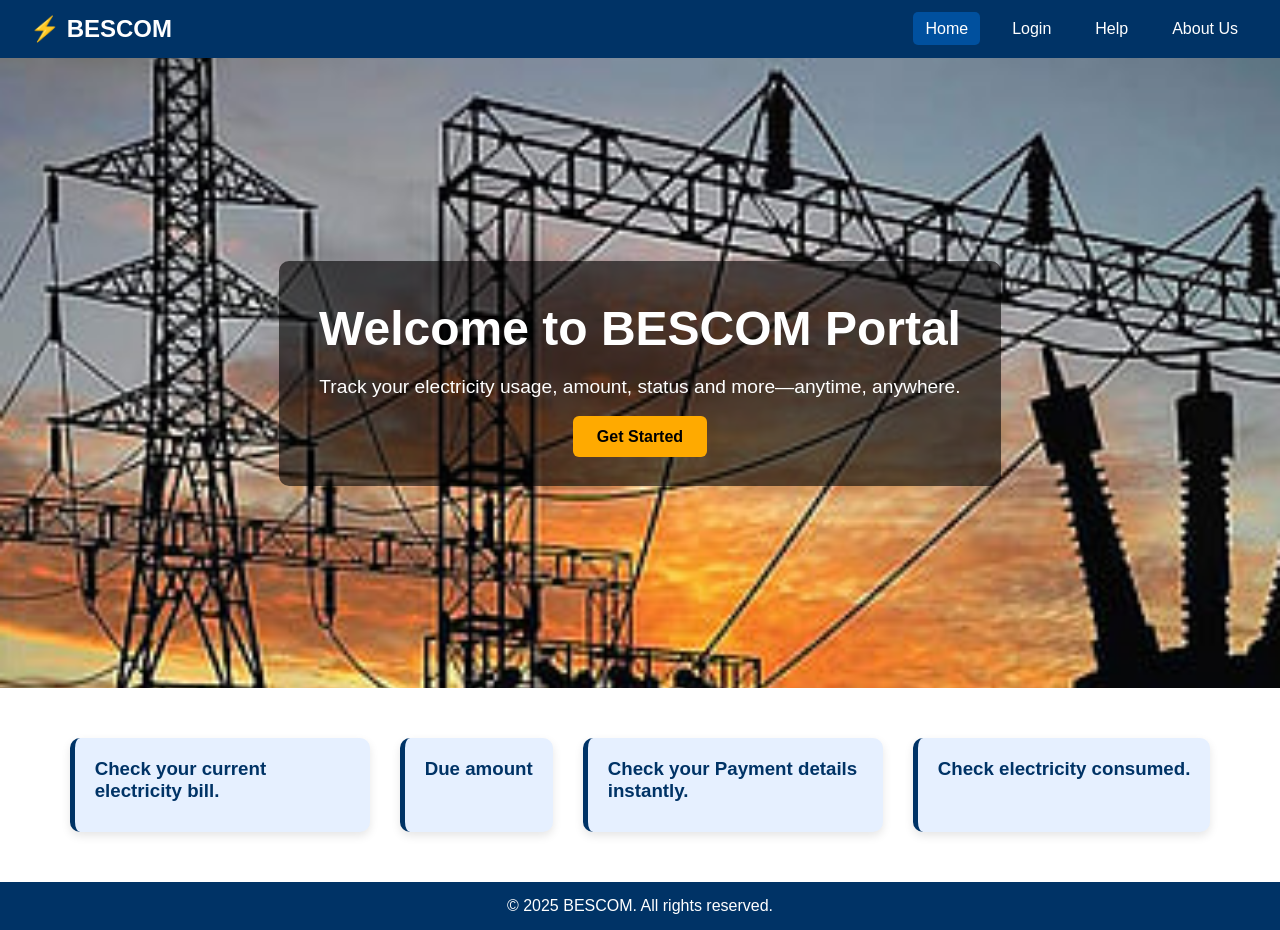
<file: templates/home.html>
<!DOCTYPE html>
<html lang="en">
<head>
  <meta charset="UTF-8" />
  <meta name="viewport" content="width=device-width, initial-scale=1.0"/>
  <title>BESCOM CUSTOMER PORTAL</title>
  <style>
    * {
      margin: 0;
      padding: 0;
      box-sizing: border-box;
    }

    body {
      font-family: 'Segoe UI', Tahoma, Geneva, Verdana, sans-serif;
      background: #f5f7fa;
    }

    .navbar {
      background-color: #003366;
      color: white;
      display: flex;
      justify-content: space-between;
      padding: 15px 30px;
      align-items: center;
    }

    .logo {
      font-size: 1.5rem;
      font-weight: bold;
    }

    .nav-links {
      list-style: none;
      display: flex;
      gap: 20px;
    }

    .nav-links li a {
      color: white;
      text-decoration: none;
      padding: 8px 12px;
      transition: background 0.3s;
    }

    .nav-links li a:hover,
    .nav-links li a.active {
      background-color: #00509e;
      border-radius: 5px;
    }

    .hero {
      background: url('https://images.unsplash.com/photo-1604079621443-4bd2f03bb18e?ixlib=rb-4.0.3&auto=format&fit=crop&w=1950&q=80') no-repeat center center/cover;
      height: 70vh;
      color: white;
      display: flex;
      align-items: center;
      justify-content: center;
      text-align: center;
    }

    .hero-content {
      background: rgba(0, 0, 0, 0.6);
      padding: 40px;
      border-radius: 10px;
    }

    .hero h1 {
      font-size: 3rem;
      margin-bottom: 20px;
    }

    .hero p {
      font-size: 1.2rem;
      margin-bottom: 30px;
    }

    .btn {
      background-color: #ffaa00;
      color: black;
      padding: 12px 24px;
      text-decoration: none;
      font-weight: bold;
      border-radius: 6px;
      transition: background 0.3s;
    }

    .btn:hover {
      background-color: #e69500;
    }

    .features {
      display: flex;
      justify-content: center;
      gap: 30px;
      padding: 50px 20px;
      background-color: #ffffff;
      flex-wrap: wrap;
    }

    .feature-box {
      background-color: #e6f0ff;
      border-left: 5px solid #003366;
      padding: 20px;
      max-width: 300px;
      box-shadow: 0 4px 10px rgba(0,0,0,0.1);
      border-radius: 10px;
      transition: transform 0.3s;
    }

    .feature-box:hover {
      transform: translateY(-5px);
    }

    .feature-box h3 {
      margin-bottom: 10px;
      color: #003366;
    }

    .feature-box p {
      font-size: 1rem;
      color: #333;
    }
    body {
  background: url('/static/project.jpg') no-repeat center center fixed;
  background-size: cover;
  }
    footer {
      background-color: #003366;
      color: white;
      text-align: center;
      padding: 15px 0;
    }
  </style>
</head>
<body>
  <header>
    <div class="navbar">
      <div class="logo">⚡ BESCOM</div>
      <ul class="nav-links">
        <li><a href="/home"class=active>Home</a></li> 
       <li><a href="/index">Login</a></li>
        <li><a href="/help">Help</a></li>
        <li><a href="/aboutus">About Us</a></li>
        </ul>
      </div>
  </header>

  <section class="hero">
    <div class="hero-content">
      <h1>Welcome to BESCOM Portal</h1>
      <p>Track your electricity usage, amount, status and more—anytime, anywhere.</p>
      <a href="/index"class="btn">Get Started</a>
    </div>
  </section>

  <section class="features">
    <div class="feature-box">
      <h3>Check your current electricity bill.</h3>
    </div>
    <div class="feature-box">
      <h3>Due amount</h3>
    </div>
    <div class="feature-box">
      <h3> Check your Payment details instantly.</h3>
    </div>
        </div>
    <div class="feature-box">
      <h3> Check electricity consumed.</h3>
    </div>
  </section>

  <footer>
    <p>&copy; 2025 BESCOM. All rights reserved.</p>
  </footer>
</body>
</html>
</file>
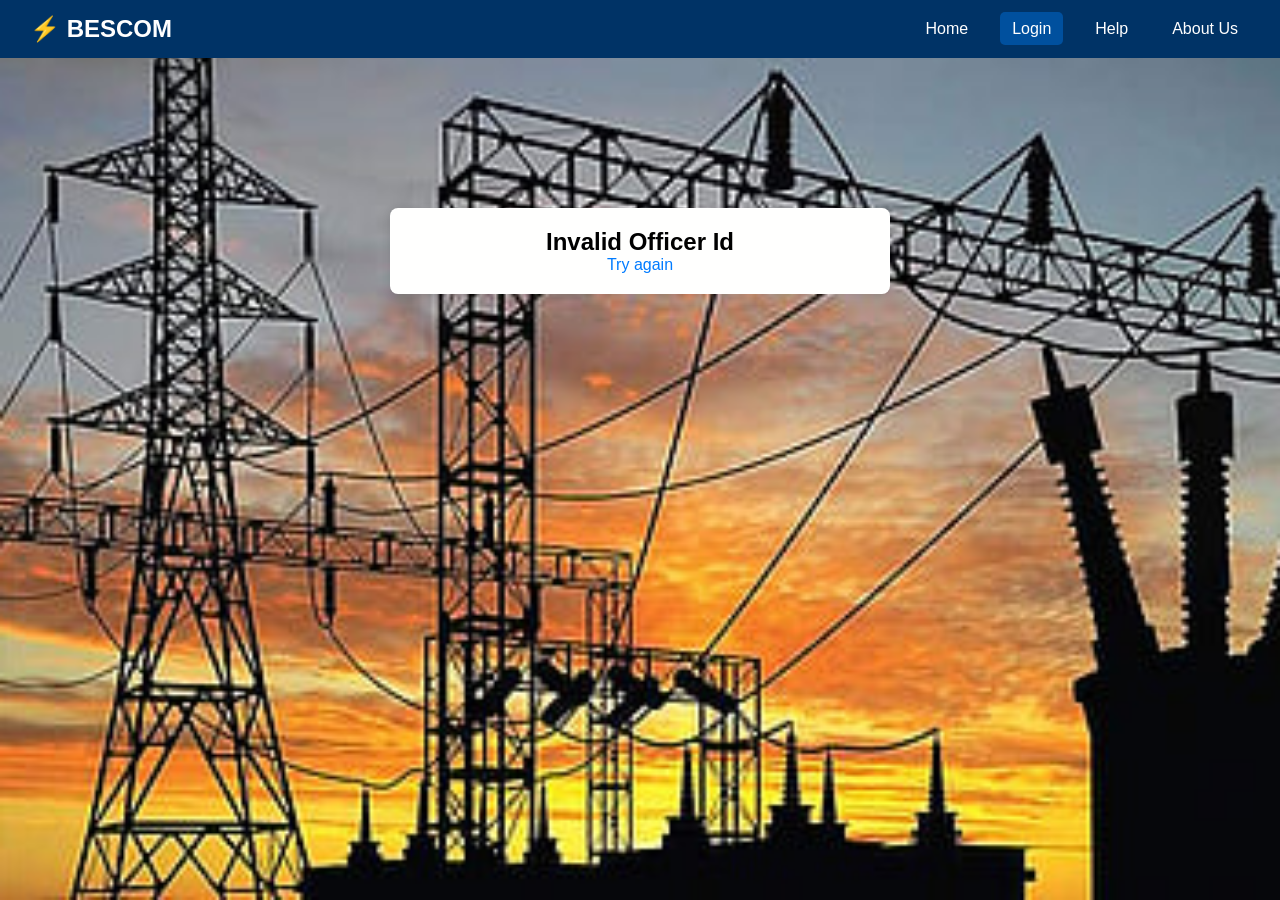
<file: templates/invalidofficerid.html>
<!DOCTYPE html>
<html lang="en">
<head>
  <meta charset="UTF-8" />
  <meta name="viewport" content="width=device-width, initial-scale=1.0"/>
  <title>BESCOM CUSTOMER PORTAL</title><style>
    * {
      margin: 0;
      padding: 0;
      box-sizing: border-box;
    }

    body {
      font-family: 'Segoe UI', Tahoma, Geneva, Verdana, sans-serif;
      background: #f5f7fa;
    }
    .container {
  max-width: 500px;
  margin: 150px auto;
  background: #fffffe;
  padding: 20px;
  border-radius: 8px;
  box-shadow: 0px 2px 10px rgba(0,0,0,0.1);
  text-align: center;
}

input, button {
  width: 90%;
  padding: 10px;
  margin: 10px 0;
  border-radius: 5px;
  border: 1px solid #ccc;
}

button {
  background-color: #007BFF;
  color: white;
  border: none;
}

button:hover {
  background-color: #0056b3;
}

a {
  color: #007BFF;
  text-decoration: none;
}
    .navbar {
      background-color: #003366;
      color: white;
      display: flex;
      justify-content: space-between;
      padding: 15px 30px;
      align-items: center;
    }

    .logo {
      font-size: 1.5rem;
      font-weight: bold;
    }

    .nav-links {
      list-style: none;
      display: flex;
      gap: 20px;
    }

    .nav-links li a {
      color: white;
      text-decoration: none;
      padding: 8px 12px;
      transition: background 0.3s;
    }

    .nav-links li a:hover,
    .nav-links li a.active {
      background-color: #00509e;
      border-radius: 5px;
    }

    .hero {
      background: url('https://images.unsplash.com/photo-1604079621443-4bd2f03bb18e?ixlib=rb-4.0.3&auto=format&fit=crop&w=1950&q=80') no-repeat center center/cover;
      height: 70vh;
      color: white;
      display: flex;
      align-items: center;
      justify-content: center;
      text-align: center;
    }

    .hero-content {
      background: rgba(0, 0, 0, 0.6);
      padding: 40px;
      border-radius: 10px;
    }

    .hero h1 {
      font-size: 3rem;
      margin-bottom: 20px;
    }

    .hero p {
      font-size: 1.2rem;
      margin-bottom: 30px;
    }

    .btn {
      background-color: #ffaa00;
      color: black;
      padding: 12px 24px;
      text-decoration: none;
      font-weight: bold;
      border-radius: 6px;
      transition: background 0.3s;
    }

    .btn:hover {
      background-color: #e69500;
    }

    .features {
      display: flex;
      justify-content: center;
      gap: 30px;
      padding: 50px 20px;
      background-color: #ffffff;
      flex-wrap: wrap;
    }

    .feature-box {
      background-color: #e6f0ff;
      border-left: 5px solid #003366;
      padding: 20px;
      max-width: 300px;
      box-shadow: 0 4px 10px rgba(0,0,0,0.1);
      border-radius: 10px;
      transition: transform 0.3s;
    }

    .feature-box:hover {
      transform: translateY(-5px);
    }
    html, body {
  height: 100%;
}

body {
  display: flex;
  flex-direction: column;
}

main {
  flex: 1;
}

    .feature-box h3 {
      margin-bottom: 10px;
      color: #003366;
    }

    .feature-box p {
      font-size: 1rem;
      color: #333;
    }
    body {
  background: url('/static/project.jpg') no-repeat center center fixed;
  background-size: cover;
}
    footer {
      background-color: #003366;
      color: white;
      text-align: center;
      padding: 15px 0;
    }
  </style>
</head>
<body>
  <header>
    <div class="navbar">
      <div class="logo">⚡ BESCOM</div>
      <ul class="nav-links">
        <li><a href="/home">Home</a></li> 
       <li><a href="/index"class=active>Login</a></li>
        <li><a href="/help">Help</a></li>
        <li><a href="/aboutus">About Us</a></li>
        </ul>
      </div>
  </header>
  <main>
    <div class="container">
        <h2>Invalid Officer Id</h2>
        <a href="/entry">Try again</a>
    </div>
  </main>
</body>
</html>
</file>
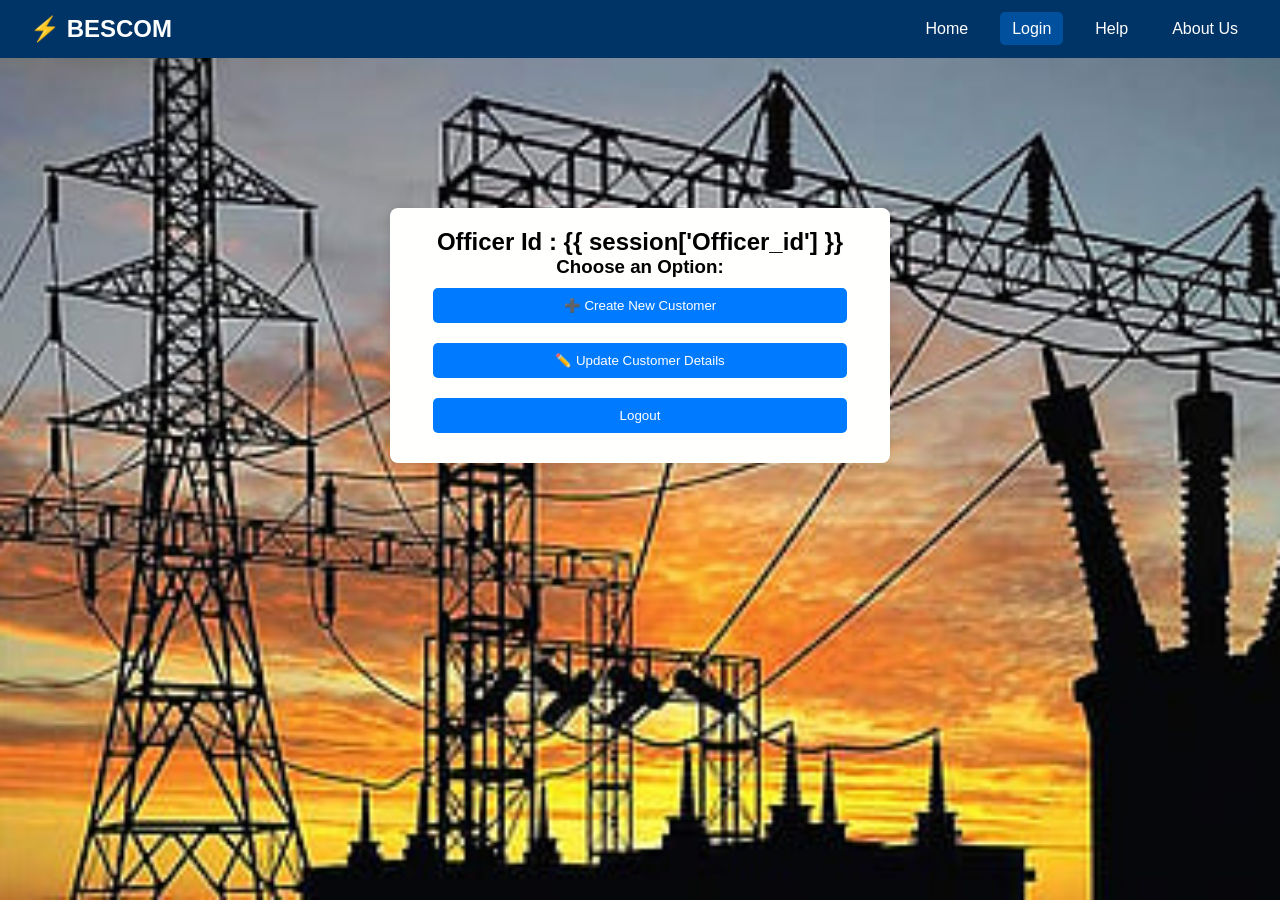
<file: templates/option.html>
<!DOCTYPE html>
<html lang="en">
<head>
  <meta charset="UTF-8" />
  <meta name="viewport" content="width=device-width, initial-scale=1.0"/>
  <title>BESCOM CUSTOMER PORTAL</title>
  <style>
    * {
      margin: 0;
      padding: 0;
      box-sizing: border-box;
    }

    body {
      font-family: 'Segoe UI', Tahoma, Geneva, Verdana, sans-serif;
      background: #f5f7fa;
    }

    .navbar {
      background-color: #003366;
      color: white;
      display: flex;
      justify-content: space-between;
      padding: 15px 30px;
      align-items: center;
    }

    .logo {
      font-size: 1.5rem;
      font-weight: bold;
    }

    .nav-links {
      list-style: none;
      display: flex;
      gap: 20px;
    }

    .nav-links li a {
      color: white;
      text-decoration: none;
      padding: 8px 12px;
      transition: background 0.3s;
    }

    .nav-links li a:hover,
    .nav-links li a.active {
      background-color: #00509e;
      border-radius: 5px;
    }

    .hero {
      background: url('https://images.unsplash.com/photo-1604079621443-4bd2f03bb18e?ixlib=rb-4.0.3&auto=format&fit=crop&w=1950&q=80') no-repeat center center/cover;
      height: 70vh;
      color: white;
      display: flex;
      align-items: center;
      justify-content: center;
      text-align: center;
    }

    .hero-content {
      background: rgba(0, 0, 0, 0.6);
      padding: 40px;
      border-radius: 10px;
    }

    .hero h1 {
      font-size:1px;
      margin-bottom: 20px;
    }

    .hero p {
      font-size: 1.2rem;
      margin-bottom: 30px;
    }

    .btn {
      background-color: #ffaa00;
      color: black;
      padding: 12px 24px;
      text-decoration: none;
      font-weight: bold;
      border-radius: 6px;
      transition: background 0.3s;
    }

    .btn:hover {
      background-color: #e69500;
    }

    .features {
      display: flex;
      justify-content: center;
      gap: 30px;
      padding: 50px 20px;
      background-color: #ffffff;
      flex-wrap: wrap;
    }

    .feature-box {
      background-color: #e6f0ff;
      border-left: 5px solid #003366;
      padding: 20px;
      max-width: 300px;
      box-shadow: 0 4px 10px rgba(0,0,0,0.1);
      border-radius: 10px;
      transition: transform 0.3s;
    }

    .feature-box:hover {
      transform: translateY(-5px);
    }

    .feature-box h3 {
      margin-bottom: 10px;
      color: #003366;
    }

    .feature-box p {
      font-size: 1rem;
      color: #333;
    }
    body {
  background: url('/static/project.jpg') no-repeat center center fixed;
  background-size: cover;
    }
    footer {
      background-color: #003366;
      color: white;
      text-align: center;
      padding: 15px 0;
    }
  </style>
</head>
<body>
  <header>
    <div class="navbar">
      <div class="logo">⚡ BESCOM</div>
      <ul class="nav-links">
        <li><a href="/home">Home</a></li> 
      <li><a href="/index"class=active>Login</a></li>
        <li><a href="/help">Help</a></li>
        <li><a href="/aboutus">About Us</a></li>
        <link rel="stylesheet" href="/static/style.css">
  
      </ul>
    </div>
  </header>
  <head>
    <title>Officer Dashboard</title>
</head>
<body>
    <div class="container">
      <h2>Officer Id : {{ session['Officer_id'] }}</h2>
    <h3>Choose an Option:</h3>

    <form action="/create" method="get">
        <button type="submit">➕ Create New Customer</button>
    </form>

    <form action="/update" method="get">
        <button type="submit">✏️ Update Customer Details</button>
     </action>
    </form>
    <form action="/logout" method="post">
      <button type="logout">Logout</button> 
    </form>
    </div>
</body>
</html>
</file>
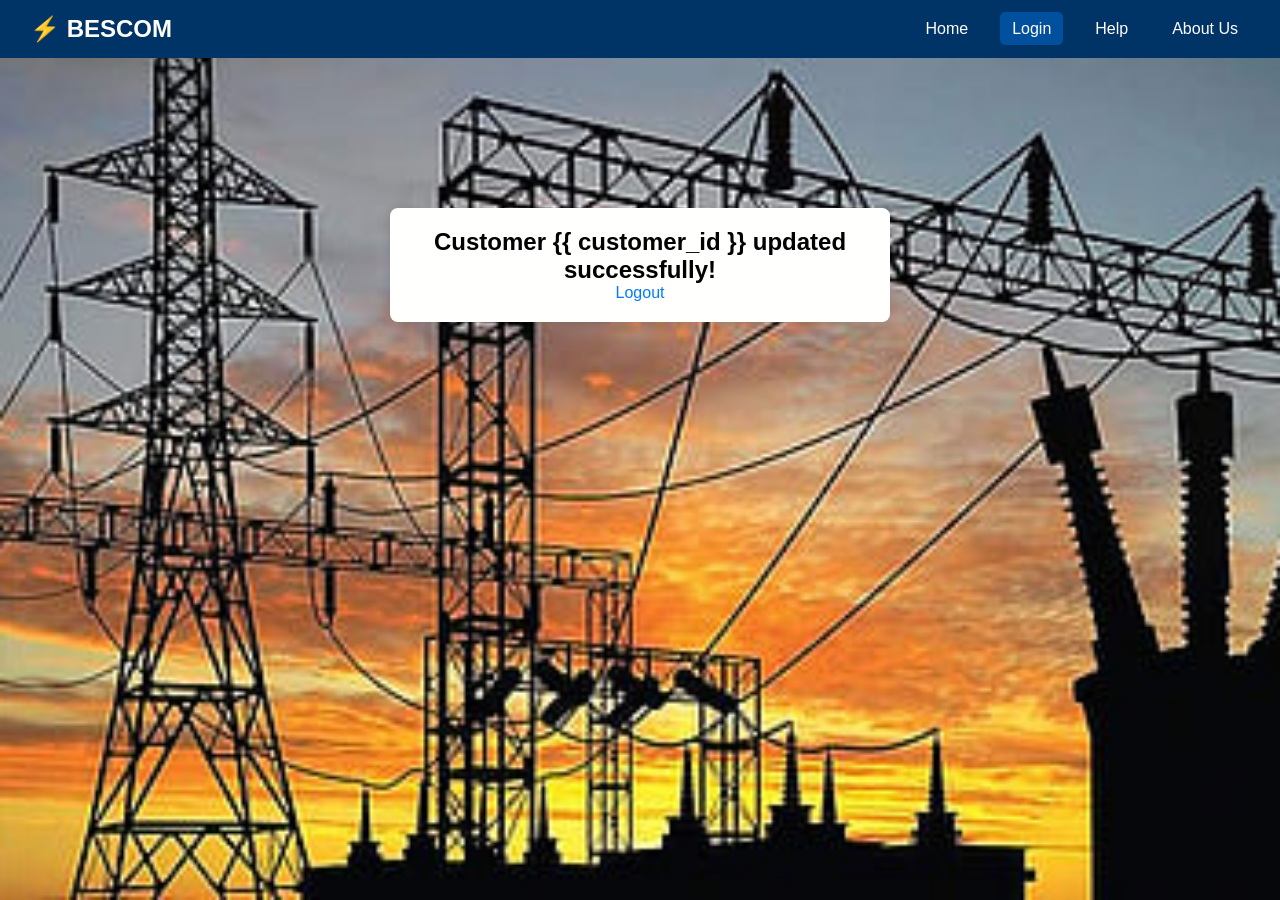
<file: templates/success.html>
<!DOCTYPE html>
<html lang="en">
<head>
  <meta charset="UTF-8" />
  <meta name="viewport" content="width=device-width, initial-scale=1.0"/>
  <title>BESCOM CUSTOMER PORTAL</title><style>
    * {
      margin: 0;
      padding: 0;
      box-sizing: border-box;
    }

    body {
      font-family: 'Segoe UI', Tahoma, Geneva, Verdana, sans-serif;
      background: #f5f7fa;
    }
    .container {
  max-width: 500px;
  margin: 150px auto;
  background: #fffffe;
  padding: 20px;
  border-radius: 8px;
  box-shadow: 0px 2px 10px rgba(0,0,0,0.1);
  text-align: center;
}

input, button {
  width: 90%;
  padding: 10px;
  margin: 10px 0;
  border-radius: 5px;
  border: 1px solid #ccc;
}

button {
  background-color: #007BFF;
  color: white;
  border: none;
}

button:hover {
  background-color: #0056b3;
}

a {
  color: #007BFF;
  text-decoration: none;
}
    .navbar {
      background-color: #003366;
      color: white;
      display: flex;
      justify-content: space-between;
      padding: 15px 30px;
      align-items: center;
    }

    .logo {
      font-size: 1.5rem;
      font-weight: bold;
    }

    .nav-links {
      list-style: none;
      display: flex;
      gap: 20px;
    }

    .nav-links li a {
      color: white;
      text-decoration: none;
      padding: 8px 12px;
      transition: background 0.3s;
    }

    .nav-links li a:hover,
    .nav-links li a.active {
      background-color: #00509e;
      border-radius: 5px;
    }

    .hero {
      background: url('https://images.unsplash.com/photo-1604079621443-4bd2f03bb18e?ixlib=rb-4.0.3&auto=format&fit=crop&w=1950&q=80') no-repeat center center/cover;
      height: 70vh;
      color: white;
      display: flex;
      align-items: center;
      justify-content: center;
      text-align: center;
    }

    .hero-content {
      background: rgba(0, 0, 0, 0.6);
      padding: 40px;
      border-radius: 10px;
    }

    .hero h1 {
      font-size: 3rem;
      margin-bottom: 20px;
    }

    .hero p {
      font-size: 1.2rem;
      margin-bottom: 30px;
    }

    .btn {
      background-color: #ffaa00;
      color: black;
      padding: 12px 24px;
      text-decoration: none;
      font-weight: bold;
      border-radius: 6px;
      transition: background 0.3s;
    }

    .btn:hover {
      background-color: #e69500;
    }

    .features {
      display: flex;
      justify-content: center;
      gap: 30px;
      padding: 50px 20px;
      background-color: #ffffff;
      flex-wrap: wrap;
    }

    .feature-box {
      background-color: #e6f0ff;
      border-left: 5px solid #003366;
      padding: 20px;
      max-width: 300px;
      box-shadow: 0 4px 10px rgba(0,0,0,0.1);
      border-radius: 10px;
      transition: transform 0.3s;
    }

    .feature-box:hover {
      transform: translateY(-5px);
    }
    html, body {
  height: 100%;
}

body {
  display: flex;
  flex-direction: column;
}

main {
  flex: 1;
}

    .feature-box h3 {
      margin-bottom: 10px;
      color: #003366;
    }

    .feature-box p {
      font-size: 1rem;
      color: #333;
    }
    body {
  background: url('/static/project.jpg') no-repeat center center fixed;
  background-size: cover;
}
    footer {
      background-color: #003366;
      color: white;
      text-align: center;
      padding: 15px 0;
    }
  </style>
</head>
<body>
  <header>
    <div class="navbar">
      <div class="logo">⚡ BESCOM</div>
      <ul class="nav-links">
        <li><a href="/home">Home</a></li> 
       <li><a href="/index"class=active>Login</a></li>
        <li><a href="/help">Help</a></li>
        <li><a href="/aboutus">About Us</a></li>
        </ul>
      </div>
  </header>
  <main>
    <div class="container">
        <h2>Customer {{ customer_id }} updated successfully!</h2>
        <a href="/index">Logout</a>
    </div>
  </main>
</body>
</html>
</file>
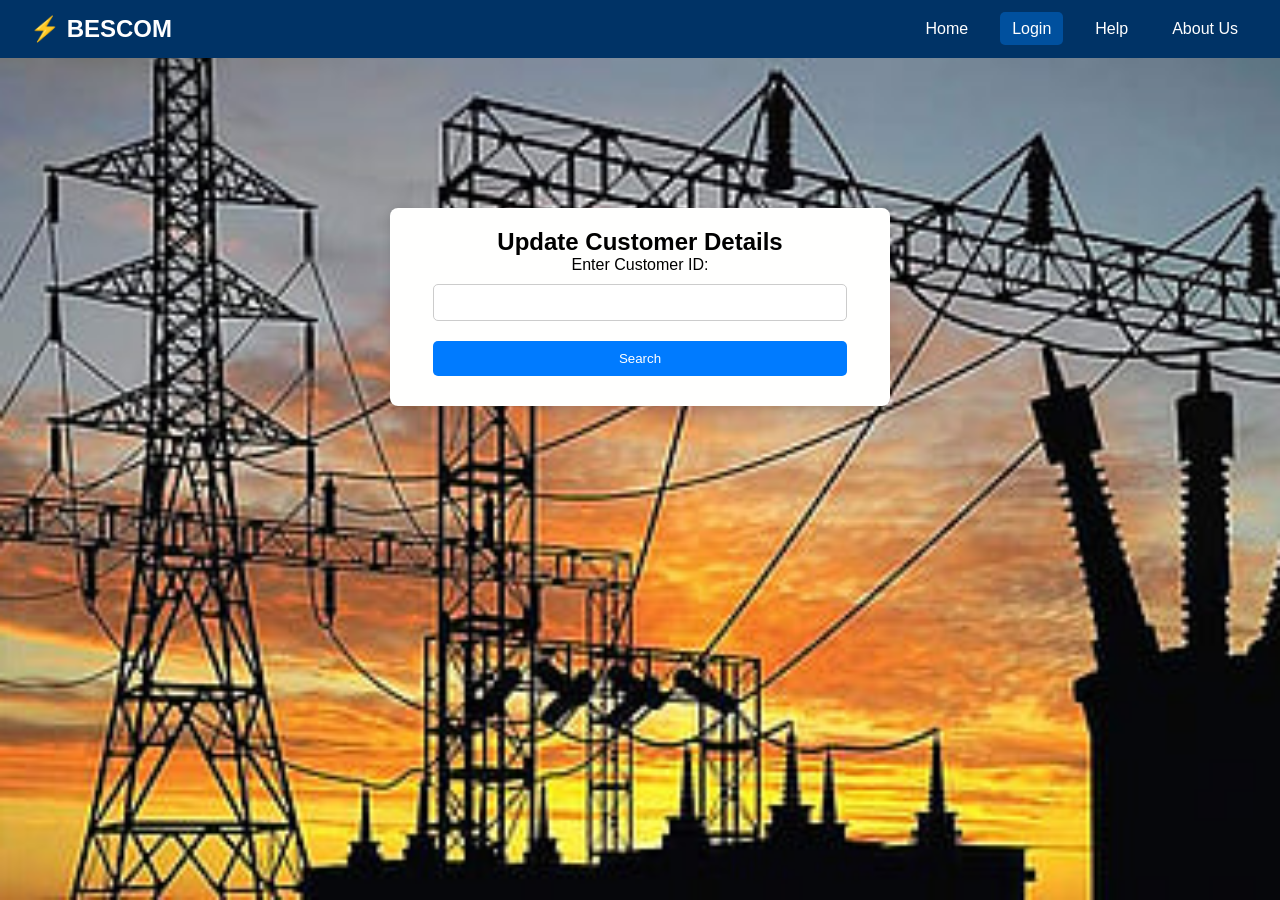
<file: templates/update.html>
<!DOCTYPE html>
<html lang="en">
<head>
  <meta charset="UTF-8" />
  <meta name="viewport" content="width=device-width, initial-scale=1.0"/>
  <title>BESCOM CUSTOMER PORTAL</title>
  <style>
    * {
      margin: 0;
      padding: 0;
      box-sizing: border-box;
    }

    body {
      font-family: 'Segoe UI', Tahoma, Geneva, Verdana, sans-serif;
      background: #f5f7fa;
    }

    .navbar {
      background-color: #003366;
      color: white;
      display: flex;
      justify-content: space-between;
      padding: 15px 30px;
      align-items: center;
    }

    .logo {
      font-size: 1.5rem;
      font-weight: bold;
    }

    .nav-links {
      list-style: none;
      display: flex;
      gap: 20px;
    }

    .nav-links li a {
      color: white;
      text-decoration: none;
      padding: 8px 12px;
      transition: background 0.3s;
    }

    .nav-links li a:hover,
    .nav-links li a.active {
      background-color: #00509e;
      border-radius: 5px;
    }

    .hero {
      background: url('https://images.unsplash.com/photo-1604079621443-4bd2f03bb18e?ixlib=rb-4.0.3&auto=format&fit=crop&w=1950&q=80') no-repeat center center/cover;
      height: 70vh;
      color: white;
      display: flex;
      align-items: center;
      justify-content: center;
      text-align: center;
    }

    .hero-content {
      background: rgba(0, 0, 0, 0.6);
      padding: 40px;
      border-radius: 10px;
    }

    .hero h1 {
      font-size: 3rem;
      margin-bottom: 20px;
    }

    .hero p {
      font-size: 1.2rem;
      margin-bottom: 30px;
    }

    .btn {
      background-color: #ffaa00;
      color: black;
      padding: 12px 24px;
      text-decoration: none;
      font-weight: bold;
      border-radius: 6px;
      transition: background 0.3s;
    }

    .btn:hover {
      background-color: #e69500;
    }

    .features {
      display: flex;
      justify-content: center;
      gap: 30px;
      padding: 50px 20px;
      background-color: #ffffff;
      flex-wrap: wrap;
    }

    .feature-box {
      background-color: #e6f0ff;
      border-left: 5px solid #003366;
      padding: 20px;
      max-width: 300px;
      box-shadow: 0 4px 10px rgba(0,0,0,0.1);
      border-radius: 10px;
      transition: transform 0.3s;
    }

    .feature-box:hover {
      transform: translateY(-5px);
    }
    body {
  background: url('/static/project.jpg') no-repeat center center fixed;
  background-size: cover;
    }
    .feature-box h3 {
      margin-bottom: 10px;
      color: #003366;
    }

    .feature-box p {
      font-size: 1rem;
      color: #333;
    }

    footer {
      background-color: #003366;
      color: white;
      text-align: center;
      padding: 15px 0;
    }
  </style>
</head>
<body>
  <header>
    <div class="navbar">
      <div class="logo">⚡ BESCOM</div>
      <ul class="nav-links">
        <li><a href="/home">Home</a></li> 
      <li><a href="/index"class=active>Login</a></li>
        <li><a href="/help">Help</a></li>
        <li><a href="/aboutus">About Us</a></li>
        <link rel="stylesheet" href="/static/style.css">
        </ul>
    </div>
  </header>
<head>
    <title>Update Customer</title>
</head>
<body>
  <div class="container">
    <h2>Update Customer Details</h2>
    <form action="/edit" method="post">
        <label for="customer_id">Enter Customer ID:</label>
        <input type="text" name="customer_id" required>
        <button type="submit">Search</button>
    </form>
    </div>
</body>
</html>
</file>
<file: static/style.css>
body {
  font-family: Arial, sans-serif;
  background-color: #f0f4f8;
}

.container {
  max-width: 500px;
  margin: 150px auto;
  background: #fffffe;
  padding: 20px;
  border-radius: 8px;
  box-shadow: 0px 2px 10px rgba(0,0,0,0.1);
  text-align: center;
}

input, button {
  width: 90%;
  padding: 10px;
  margin: 10px 0;
  border-radius: 5px;
  border: 1px solid #ccc;
}

button {
  background-color: #007BFF;
  color: white;
  border: none;
}

button:hover {
  background-color: #0056b3;
}

a {
  color: #007BFF;
  text-decoration: none;
}
</file>
